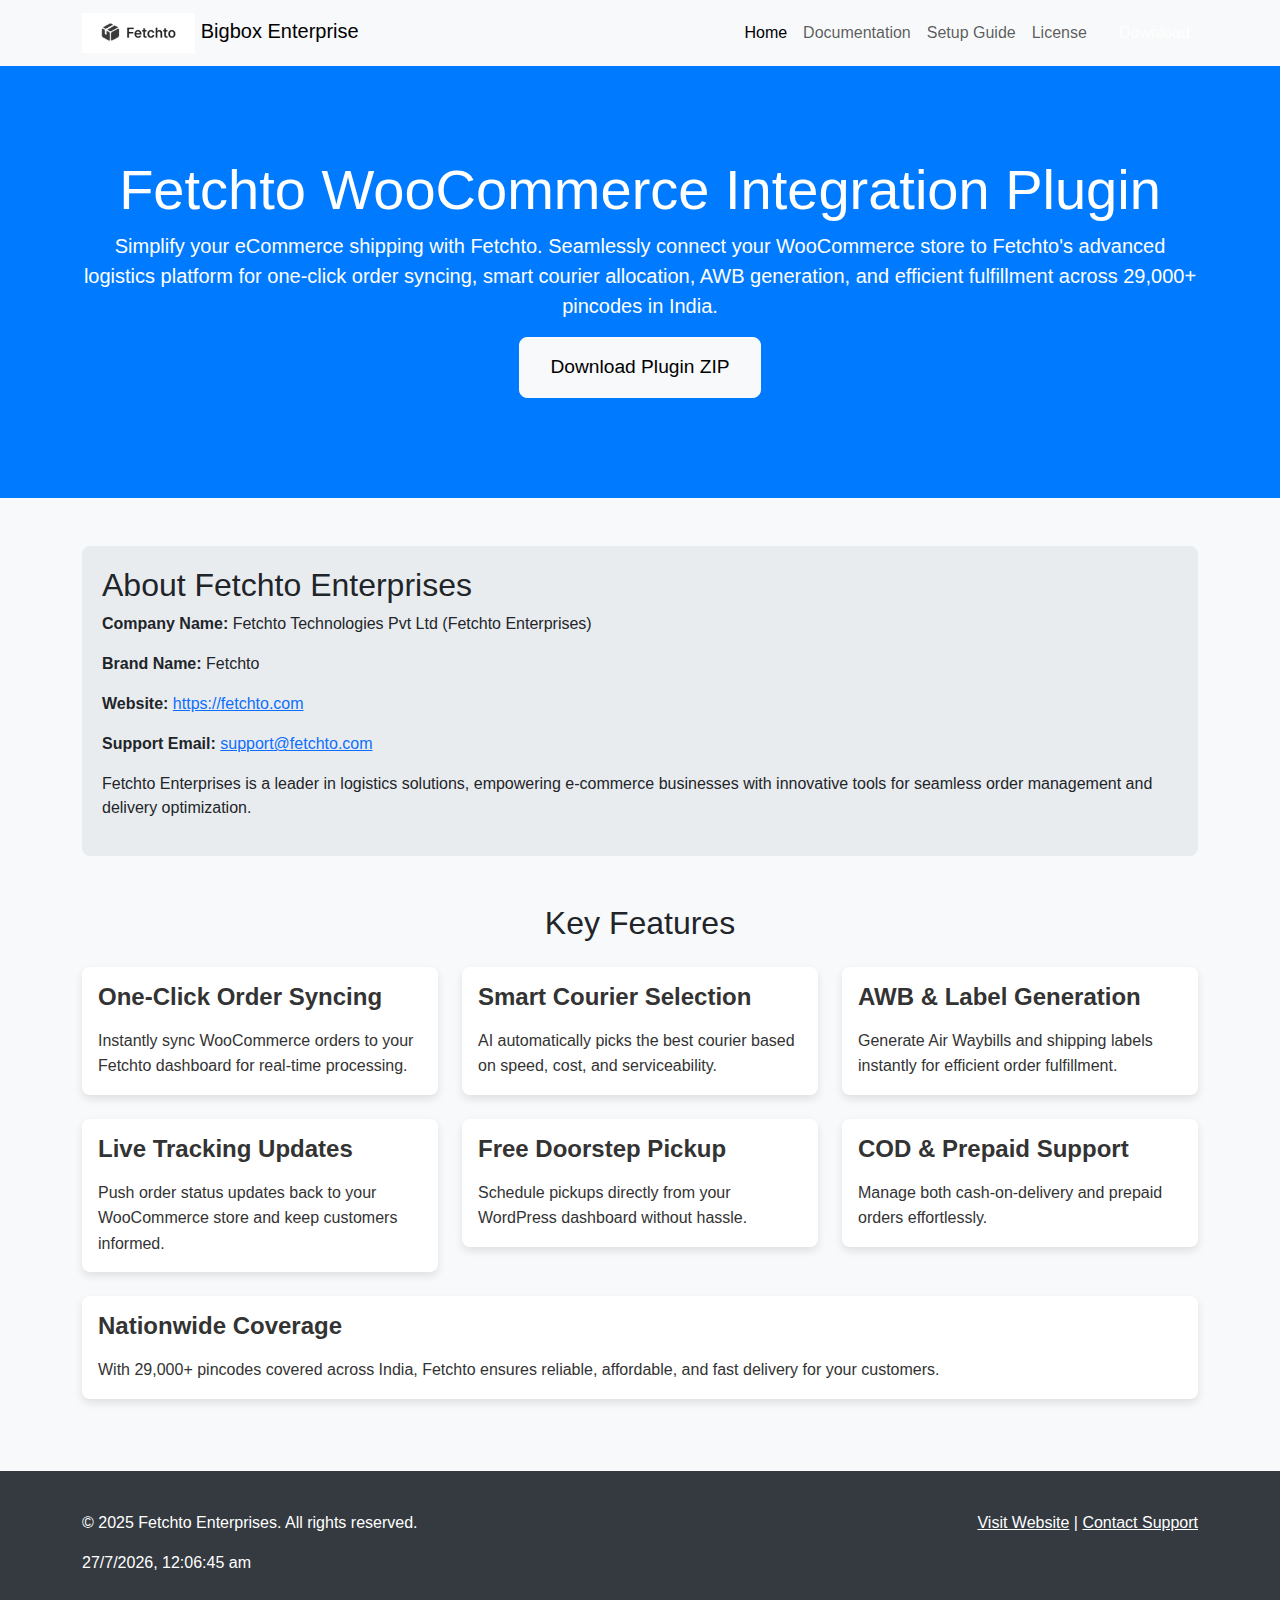
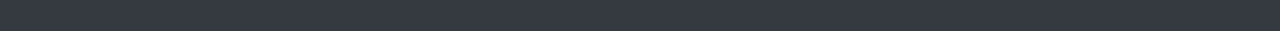
<file: index.html>
<!DOCTYPE html>
<html lang="en">
<head>
    <meta charset="UTF-8">
    <meta name="viewport" content="width=device-width, initial-scale=1.0">
    <title>Fetchto WooCommerce Integration | Fetchto Enterprises</title>
    <link href="https://cdn.jsdelivr.net/npm/bootstrap@5.3.3/dist/css/bootstrap.min.css" rel="stylesheet" integrity="sha384-QWTKZyjpPEjISv5WaRU9OFeRpok6YctnYmDr5pNlyT2bRjXh0JMhjY6hW+ALEwIH" crossorigin="anonymous">
    <link rel="stylesheet" href="css/custom.css">
    <link rel="icon" type="image/x-icon" href="images/logo.png">
</head>
<body>
    <!-- Header -->
    <nav class="navbar navbar-expand-lg navbar-light bg-light fixed-top">
        <div class="container">
            <a class="navbar-brand" href="index.html">
                <img src="images/logo.png" alt="Fetchto Logo" height="40">
                Bigbox Enterprise
            </a>
            <button class="navbar-toggler" type="button" data-bs-toggle="collapse" 
                    data-bs-target="#navbarNav" aria-controls="navbarNav" 
                    aria-expanded="false" aria-label="Toggle navigation">
                <span class="navbar-toggler-icon"></span>
            </button>
            <div class="collapse navbar-collapse" id="navbarNav">
                <ul class="navbar-nav ms-auto">
                    <li class="nav-item">
                        <a class="nav-link active" href="index.html">Home</a>
                    </li>
                    <li class="nav-item">
                        <a class="nav-link" href="docs.html">Documentation</a>
                    </li>
                    <li class="nav-item">
                        <a class="nav-link" href="setup-guide.html">Setup Guide</a>
                    </li>
                    <li class="nav-item">
                        <a class="nav-link" href="license.html">License</a>
                    </li>
                    <li class="nav-item">
                        <a class="nav-link btn btn-primary text-white ms-3" href="download.html">Download</a>
                    </li>
                </ul>
            </div>
        </div>
    </nav>

    <!-- Hero Section -->
    <section class="hero-section">
        <div class="container">
            <h1 class="display-4">Fetchto WooCommerce Integration Plugin</h1>
            <p class="lead">Simplify your eCommerce shipping with Fetchto. Seamlessly connect your WooCommerce store to Fetchto's advanced logistics platform for one-click order syncing, smart courier allocation, AWB generation, and efficient fulfillment across 29,000+ pincodes in India.</p>
            <a href="download.html" class="btn btn-light btn-lg download-btn">Download Plugin ZIP</a>
        </div>
    </section>

    <!-- Company Information -->
    <section class="container my-5">
        <div class="company-box">
            <h2>About Fetchto Enterprises</h2>
            <p><strong>Company Name:</strong> Fetchto Technologies Pvt Ltd (Fetchto Enterprises)</p>
            <p><strong>Brand Name:</strong> Fetchto</p>
            <p><strong>Website:</strong> <a href="https://fetchto.com">https://fetchto.com</a></p>
            <p><strong>Support Email:</strong> <a href="mailto:support@fetchto.com">support@fetchto.com</a></p>
            <p>Fetchto Enterprises is a leader in logistics solutions, empowering e-commerce businesses with innovative tools for seamless order management and delivery optimization.</p>
        </div>
    </section>

    <!-- Features Section -->
    <section class="container my-5">
        <h2 class="text-center mb-4">Key Features</h2>
        <div class="row">
            <div class="col-md-4 mb-4">
                <div class="card feature-card">
                    <div class="card-body">
                        <h5 class="card-title">One-Click Order Syncing</h5>
                        <p class="card-text">Instantly sync WooCommerce orders to your Fetchto dashboard for real-time processing.</p>
                    </div>
                </div>
            </div>
            <div class="col-md-4 mb-4">
                <div class="card feature-card">
                    <div class="card-body">
                        <h5 class="card-title">Smart Courier Selection</h5>
                        <p class="card-text">AI automatically picks the best courier based on speed, cost, and serviceability.</p>
                    </div>
                </div>
            </div>
            <div class="col-md-4 mb-4">
                <div class="card feature-card">
                    <div class="card-body">
                        <h5 class="card-title">AWB & Label Generation</h5>
                        <p class="card-text">Generate Air Waybills and shipping labels instantly for efficient order fulfillment.</p>
                    </div>
                </div>
            </div>
            <div class="col-md-4 mb-4">
                <div class="card feature-card">
                    <div class="card-body">
                        <h5 class="card-title">Live Tracking Updates</h5>
                        <p class="card-text">Push order status updates back to your WooCommerce store and keep customers informed.</p>
                    </div>
                </div>
            </div>
            <div class="col-md-4 mb-4">
                <div class="card feature-card">
                    <div class="card-body">
                        <h5 class="card-title">Free Doorstep Pickup</h5>
                        <p class="card-text">Schedule pickups directly from your WordPress dashboard without hassle.</p>
                    </div>
                </div>
            </div>
            <div class="col-md-4 mb-4">
                <div class="card feature-card">
                    <div class="card-body">
                        <h5 class="card-title">COD & Prepaid Support</h5>
                        <p class="card-text">Manage both cash-on-delivery and prepaid orders effortlessly.</p>
                    </div>
                </div>
            </div>
            <div class="col-md-12 mb-4">
                <div class="card feature-card">
                    <div class="card-body">
                        <h5 class="card-title">Nationwide Coverage</h5>
                        <p class="card-text">With 29,000+ pincodes covered across India, Fetchto ensures reliable, affordable, and fast delivery for your customers.</p>
                    </div>
                </div>
            </div>
        </div>
    </section>

    <!-- Footer -->
    <footer class="footer">
        <div class="container">
            <div class="row">
                <div class="col-md-6">
                    <p>&copy; 2025 Fetchto Enterprises. All rights reserved.</p>
                    <p id="current-time"></p>
                </div>
                <div class="col-md-6 text-md-end">
                    <a href="https://fetchto.com" class="text-white">Visit Website</a> | 
                    <a href="mailto:support@fetchto.com" class="text-white">Contact Support</a>
                </div>
            </div>
        </div>
    </footer>

    <!-- Bootstrap JS -->
    <script src="https://cdn.jsdelivr.net/npm/bootstrap@5.3.3/dist/js/bootstrap.bundle.min.js" integrity="sha384-YvpcrYf0tY3lHB60NNkmXc5s9fDVZLESaAA55NDzOxhy9GkcIdslK1eN7N6jIeHz" crossorigin="anonymous"></script>
    <script src="js/custom.js"></script>
</body>
</html>
</file>
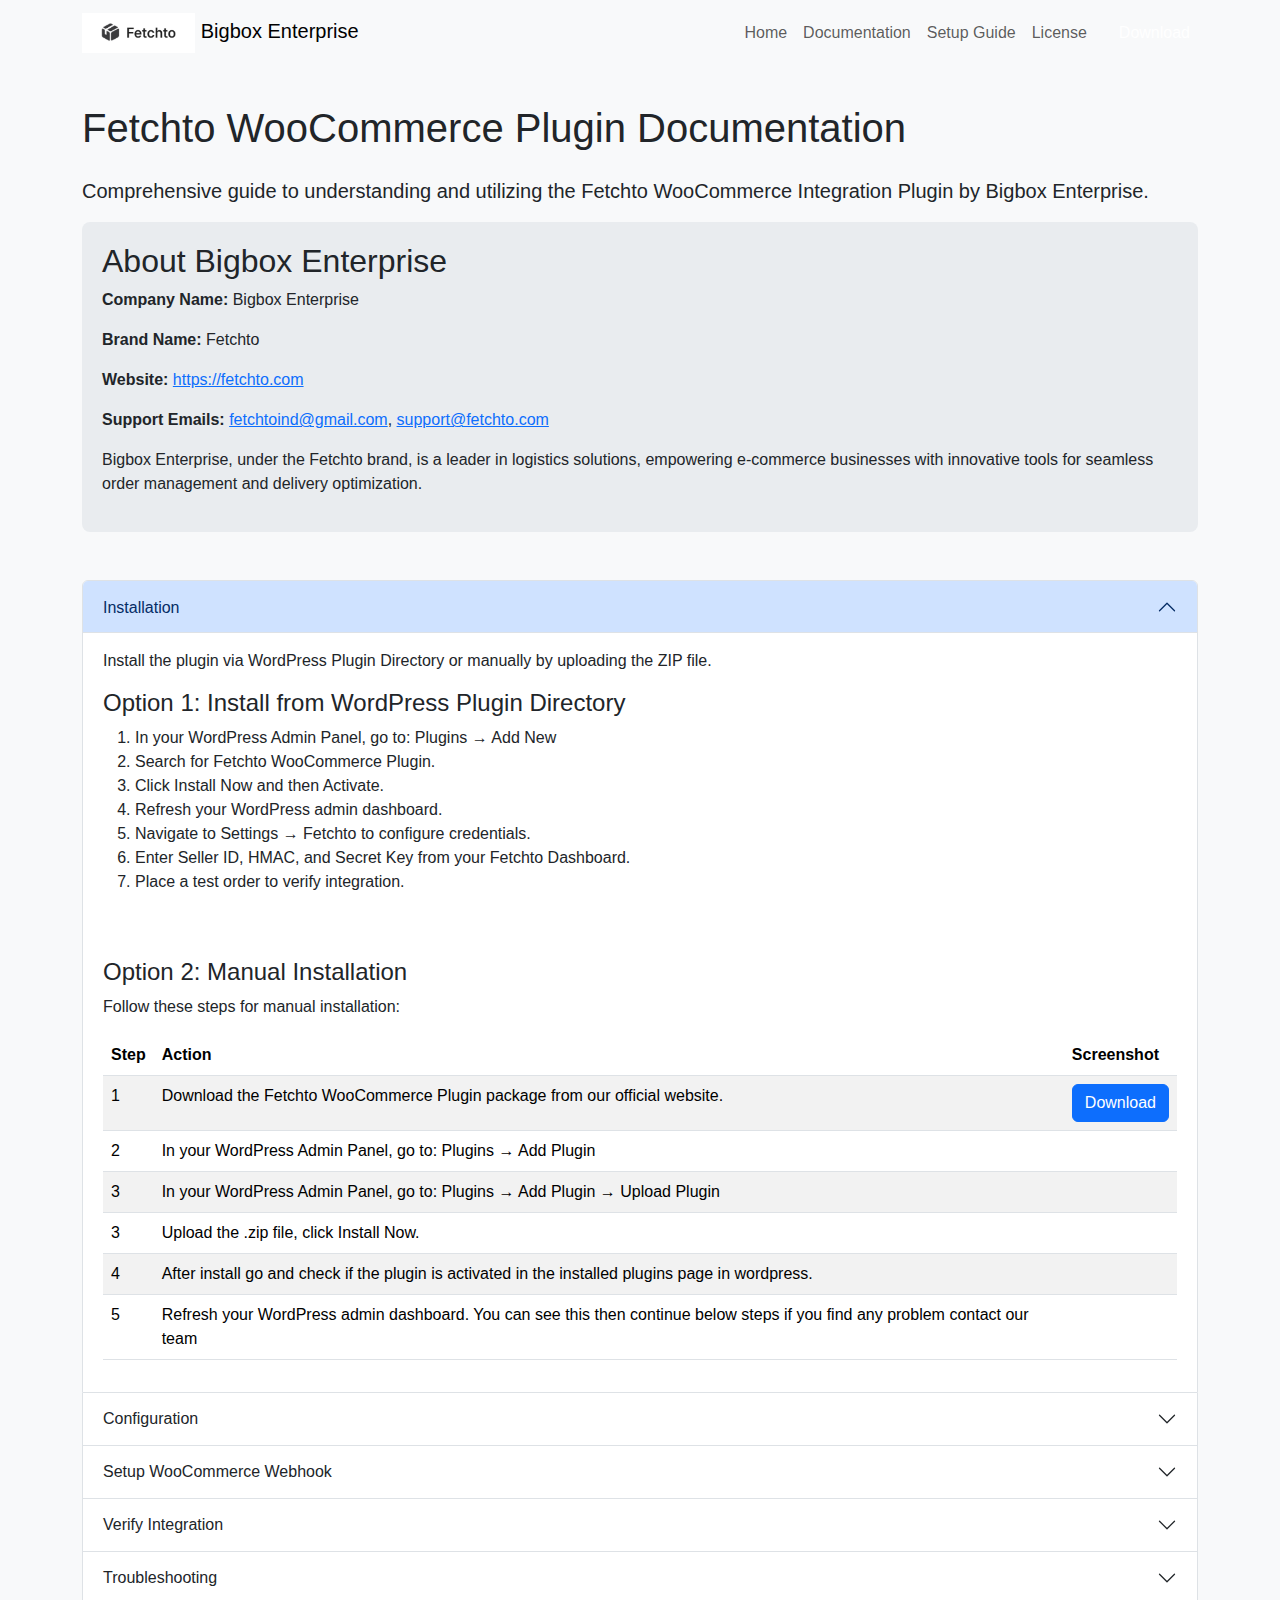
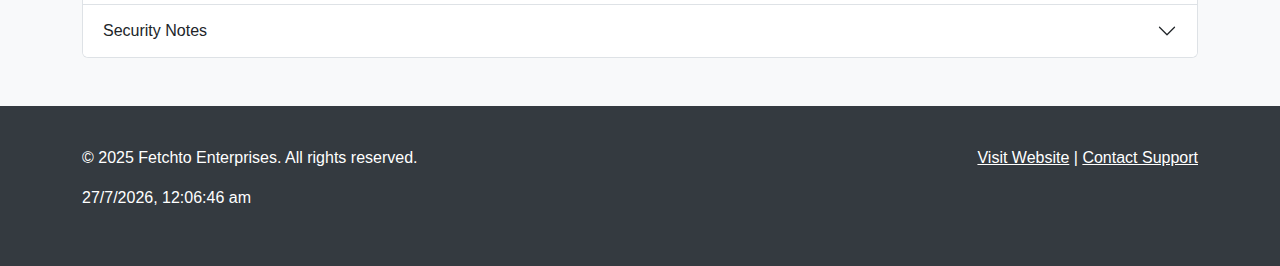
<file: docs.html>
<!DOCTYPE html>
<html lang="en">
<head>
    <meta charset="UTF-8">
    <meta name="viewport" content="width=device-width, initial-scale=1.0">
    <title>Documentation | Fetchto WooCommerce Plugin</title>
    <link href="https://cdn.jsdelivr.net/npm/bootstrap@5.3.3/dist/css/bootstrap.min.css" rel="stylesheet" integrity="sha384-QWTKZyjpPEjISv5WaRU9OFeRpok6YctnYmDr5pNlyT2bRjXh0JMhjY6hW+ALEwIH" crossorigin="anonymous">
    <link rel="stylesheet" href="css/custom.css">
    <link rel="icon" type="image/x-icon" href="images/logo.png">
</head>
<body>
    <!-- Header -->
  
    <nav class="navbar navbar-expand-lg navbar-light bg-light fixed-top">
    <div class="container">
        <a class="navbar-brand" href="index.html">
            <img src="images/logo.png" alt="Fetchto Logo" height="40">
            Bigbox Enterprise
        </a>
        <button class="navbar-toggler" type="button" data-bs-toggle="collapse" data-bs-target="#navbarNav" aria-controls="navbarNav" aria-expanded="false" aria-label="Toggle navigation">
            <span class="navbar-toggler-icon"></span>
        </button>
        <div class="collapse navbar-collapse" id="navbarNav">
            <ul class="navbar-nav ms-auto">
                <li class="nav-item">
                    <a class="nav-link" href="index.html">Home</a>
                </li>
                <li class="nav-item">
                    <a class="nav-link" href="docs.html">Documentation</a>
                </li>
                <li class="nav-item">
                    <a class="nav-link" href="setup-guide.html">Setup Guide</a>
                </li>
                <li class="nav-item">
                    <a class="nav-link" href="license.html">License</a>
                </li>
                <li class="nav-item">
                    <a class="nav-link btn btn-primary text-white ms-3" href="download.html">Download</a>
                </li>
            </ul>
        </div>
    </div>
</nav>

    <!-- Main Content -->
    <section class="container my-5">
        <h1 class="mb-4">Fetchto WooCommerce Plugin Documentation</h1>
        <p class="lead">Comprehensive guide to understanding and utilizing the Fetchto WooCommerce Integration Plugin by Bigbox Enterprise.</p>

        <!-- Company Information -->
        <div class="company-box mb-5">
            <h2>About Bigbox Enterprise</h2>
            <p><strong>Company Name:</strong> Bigbox Enterprise</p>
            <p><strong>Brand Name:</strong> Fetchto</p>
            <p><strong>Website:</strong> <a href="https://fetchto.com">https://fetchto.com</a></p>
            <p><strong>Support Emails:</strong> <a href="mailto:fetchtoind@gmail.com">fetchtoind@gmail.com</a>, <a href="mailto:support@fetchto.com">support@fetchto.com</a></p>
            <p>Bigbox Enterprise, under the Fetchto brand, is a leader in logistics solutions, empowering e-commerce businesses with innovative tools for seamless order management and delivery optimization.</p>
        </div>

        <div class="accordion" id="docsAccordion">
            <div class="accordion-item">
                <h2 class="accordion-header" id="headingOne">
                    <button class="accordion-button" type="button" data-bs-toggle="collapse" data-bs-target="#collapseOne" aria-expanded="true" aria-controls="collapseOne">
                        Installation
                    </button>
                </h2>
                <div id="collapseOne" class="accordion-collapse collapse show" aria-labelledby="headingOne" data-bs-parent="#docsAccordion">
                    <div class="accordion-body">
                        <p>Install the plugin via WordPress Plugin Directory or manually by uploading the ZIP file.</p>

                        <h4>Option 1: Install from WordPress Plugin Directory</h4>
                        <ol>
                            <li>In your WordPress Admin Panel, go to: Plugins → Add New</li>
                            <li>Search for Fetchto WooCommerce Plugin.</li>
                            <li>Click Install Now and then Activate.</li>
                              
                            <li>Refresh your WordPress admin dashboard.</li>
                            
                            <li>Navigate to Settings → Fetchto to configure credentials.</li>
                           
                            <li>Enter Seller ID, HMAC, and Secret Key from your Fetchto Dashboard.</li>
                         
                            <li>Place a test order to verify integration.</li>
                        </ol>

                        <br>
                        <br>


                        <h4>Option 2: Manual Installation</h4>
                        <p>Follow these steps for manual installation:</p>
                        <table class="table table-striped">
                            <thead>
                                <tr>
                                    <th>Step</th>
                                    <th>Action</th>
                                    <th>Screenshot</th>
                                </tr>
                            </thead>
                            <tbody>
                                <tr>
                                    <td>1</td>
                                    <td>Download the Fetchto WooCommerce Plugin package from our official website.</td>
                                    <td><a href="/download.html" class="btn btn-primary">Download</a></td>
                                </tr>
                                <tr>
                                    <td>2</td>
                                    <td>In your WordPress Admin Panel, go to: Plugins → Add Plugin</td>
                                    <td></td>
                                </tr>
                                <tr>
                                    <td>3</td>
                                    <td>In your WordPress Admin Panel, go to: Plugins → Add Plugin → Upload Plugin</td>
                                    <td></td>
                                </tr>
                                <tr>
                                    <td>3</td>
                                    <td>Upload the .zip file, click Install Now.</td>
                                    <td></td>
                                </tr>
                                <tr>
                                    <td>4</td>
                                    <td>After install go and check if the plugin is activated in the installed plugins page in wordpress.</td>
                                    <td></td>
                                </tr>
                                <tr>
                                    <td>5</td>
                                    <td>Refresh your WordPress admin dashboard. You can see this then continue below steps if you find any problem contact our team</td>
                                    <td></td>
                                </tr>
                            </tbody>
                        </table>
                    </div>
                </div>
            </div>
            <div class="accordion-item">
                <h2 class="accordion-header" id="headingTwo">
                    <button class="accordion-button collapsed" type="button" data-bs-toggle="collapse" data-bs-target="#collapseTwo" aria-expanded="false" aria-controls="collapseTwo">
                        Configuration
                    </button>
                </h2>
                <div id="collapseTwo" class="accordion-collapse collapse" aria-labelledby="headingTwo" data-bs-parent="#docsAccordion">
                    <div class="accordion-body">
                        <p>Configure Seller ID, HMAC, and Secret Key in the plugin settings under WordPress Admin.</p>
                        <ol>
                            <li>In your WordPress Admin Panel, go to: Settings → Fetchto</li>
                            
                            <li>Enter the following credentials (from Fetchto Dashboard):
                                <ul>
                                    <li>Seller ID</li>
                                    <li>HMAC</li>
                                    <li>Secret Key</li>
                                </ul>
                            </li>
                            <li>Click Save.</li>
                            <li>Refresh the page to ensure credentials are saved successfully.</li>
                        </ol>
                      
                    </div>
                </div>
            </div>
            <div class="accordion-item">
                <h2 class="accordion-header" id="headingThree">
                    <button class="accordion-button collapsed" type="button" data-bs-toggle="collapse" data-bs-target="#collapseThree" aria-expanded="false" aria-controls="collapseThree">
                        Setup WooCommerce Webhook
                    </button>
                </h2>
                <div id="collapseThree" class="accordion-collapse collapse" aria-labelledby="headingThree" data-bs-parent="#docsAccordion">
                    <div class="accordion-body">
                        <ol>
                            <li>Go to: WooCommerce → Settings → Advanced → Webhooks</li>

                            <li>Click Add Webhook and configure:
                                <table class="table table-striped">
                                    <thead>
                                        <tr>
                                            <th>Field</th>
                                            <th>Value</th>
                                        </tr>
                                    </thead>
                                    <tbody>
                                        <tr><td>Name</td><td>Fetchto</td></tr>
                                        <tr><td>Status</td><td>Active</td></tr>
                                        <tr><td>Topic</td><td>Order Update</td></tr>
                                        <tr><td>Delivery URL</td><td>http://localhost/wordpress/wp-json/fetchto/v1/update-awb (replace with live site URL)</td></tr>
                                        <tr><td>Secret</td><td>(Leave Empty)</td></tr>
                                        <tr><td>API Version</td><td>WP REST API v3</td></tr>
                                    </tbody>
                                </table>
                            </li>
                            <li>Click Save Webhook.</li>
                        </ol>
                        
                    </div>
                </div>
            </div>
            <div class="accordion-item">
                <h2 class="accordion-header" id="headingFour">
                    <button class="accordion-button collapsed" type="button" data-bs-toggle="collapse" data-bs-target="#collapseFour" aria-expanded="false" aria-controls="collapseFour">
                        Verify Integration
                    </button>
                </h2>
                <div id="collapseFour" class="accordion-collapse collapse" aria-labelledby="headingFour" data-bs-parent="#docsAccordion">
                    <div class="accordion-body">
                        <ul>
                            <li>Refresh WooCommerce.</li>
                            <li>Place a test order.</li>
                            <li>The order should now sync automatically into your Fetchto Seller Panel for fulfillment.</li>
                        </ul>
                    </div>
                </div>
            </div>
            <div class="accordion-item">
                <h2 class="accordion-header" id="headingFive">
                    <button class="accordion-button collapsed" type="button" data-bs-toggle="collapse" data-bs-target="#collapseFive" aria-expanded="false" aria-controls="collapseFive">
                        Troubleshooting
                    </button>
                </h2>
                <div id="collapseFive" class="accordion-collapse collapse" aria-labelledby="headingFive" data-bs-parent="#docsAccordion">
                    <div class="accordion-body">
                        <ul>
                            <li>Orders not syncing? → Ensure Webhook is Active and Delivery URL is correct.</li>
                            <li>Invalid Credentials? → Double-check Seller ID, HMAC, and Secret Key.</li>
                            <li>No data in Fetchto? → Refresh Fetchto Dashboard after placing a WooCommerce order.</li>
                        </ul>
                    </div>
                </div>
            </div>
            <div class="accordion-item">
                <h2 class="accordion-header" id="headingSix">
                    <button class="accordion-button collapsed" type="button" data-bs-toggle="collapse" data-bs-target="#collapseSix" aria-expanded="false" aria-controls="collapseSix">
                        Security Notes
                    </button>
                </h2>
                <div id="collapseSix" class="accordion-collapse collapse" aria-labelledby="headingSix" data-bs-parent="#docsAccordion">
                    <div class="accordion-body">
                        <ul>
                            <li>Your Seller ID, HMAC, and Secret Key must remain confidential.</li>
                            <li>Do NOT share credentials outside of the Fetchto WooCommerce Plugin.</li>
                            <li>Do NOT add credentials to third-party applications or unauthorized platforms.</li>
                        </ul>
                    </div>
                </div>
            </div>
        </div>


      
    </section>

    <!-- Footer -->
    <footer class="footer">
        <div class="container">
            <div class="row">
                <div class="col-md-6">
                    <p>&copy; 2025 Fetchto Enterprises. All rights reserved.</p>
                    <p id="current-time"></p>
                </div>
                <div class="col-md-6 text-md-end">
                    <a href="https://fetchto.com" class="text-white">Visit Website</a> | 
                    <a href="mailto:support@fetchto.com" class="text-white">Contact Support</a>
                </div>
            </div>
        </div>
    </footer>

<!-- Bootstrap JS -->
    <script src="https://cdn.jsdelivr.net/npm/bootstrap@5.3.3/dist/js/bootstrap.bundle.min.js" integrity="sha384-YvpcrYf0tY3lHB60NNkmXc5s9fDVZLESaAA55NDzOxhy9GkcIdslK1eN7N6jIeHz" crossorigin="anonymous"></script>

    <script src="js/custom.js"></script>
</body>
</html>
</file>
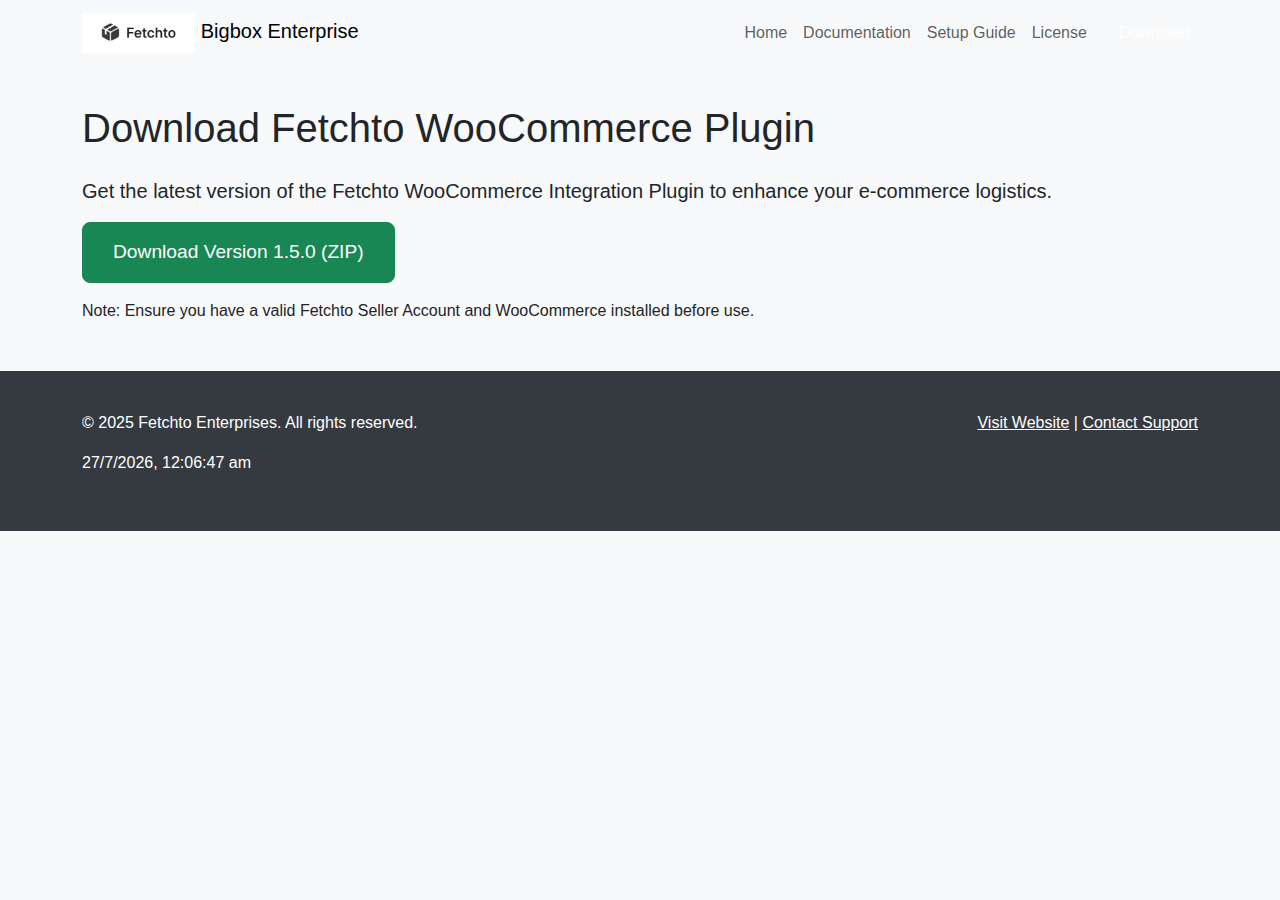
<file: download.html>
<!DOCTYPE html>
<html lang="en">
<head>
    <meta charset="UTF-8">
    <meta name="viewport" content="width=device-width, initial-scale=1.0">
    <title>Download | Fetchto WooCommerce Plugin</title>
    <link href="https://cdn.jsdelivr.net/npm/bootstrap@5.3.3/dist/css/bootstrap.min.css" rel="stylesheet" integrity="sha384-QWTKZyjpPEjISv5WaRU9OFeRpok6YctnYmDr5pNlyT2bRjXh0JMhjY6hW+ALEwIH" crossorigin="anonymous">
    <link rel="stylesheet" href="css/custom.css">
    <link rel="icon" type="image/x-icon" href="images/logo.png">
</head>
<body>
    <!-- Header -->
    <!-- Header -->
<nav class="navbar navbar-expand-lg navbar-light bg-light fixed-top">
    <div class="container">
        <a class="navbar-brand" href="index.html">
            <img src="images/logo.png" alt="Fetchto Logo" height="40">
            Bigbox Enterprise
        </a>
        <button class="navbar-toggler" type="button" data-bs-toggle="collapse" data-bs-target="#navbarNav" aria-controls="navbarNav" aria-expanded="false" aria-label="Toggle navigation">
            <span class="navbar-toggler-icon"></span>
        </button>
        <div class="collapse navbar-collapse" id="navbarNav">
            <ul class="navbar-nav ms-auto">
                <li class="nav-item">
                    <a class="nav-link" href="index.html">Home</a>
                </li>
                <li class="nav-item">
                    <a class="nav-link" href="docs.html">Documentation</a>
                </li>
                <li class="nav-item">
                    <a class="nav-link" href="setup-guide.html">Setup Guide</a>
                </li>
                <li class="nav-item">
                    <a class="nav-link" href="license.html">License</a>
                </li>
                <li class="nav-item">
                    <a class="nav-link btn btn-primary text-white ms-3" href="download.html">Download</a>
                </li>
            </ul>
        </div>
    </div>
</nav>

    <!-- Main Content -->
    <section class="container my-5">
        <h1 class="mb-4">Download Fetchto WooCommerce Plugin</h1>
        <p class="lead">Get the latest version of the Fetchto WooCommerce Integration Plugin to enhance your e-commerce logistics.</p>
        <a href="downloads/fetchto-plugin.zip" class="btn btn-success btn-lg download-btn" download>Download Version 1.5.0 (ZIP)</a>
        <p class="mt-3">Note: Ensure you have a valid Fetchto Seller Account and WooCommerce installed before use.</p>
    </section>

    <!-- Footer -->
    <footer class="footer">
        <div class="container">
            <div class="row">
                <div class="col-md-6">
                    <p>&copy; 2025 Fetchto Enterprises. All rights reserved.</p>
                    <p id="current-time"></p>
                </div>
                <div class="col-md-6 text-md-end">
                    <a href="https://fetchto.com" class="text-white">Visit Website</a> | 
                    <a href="mailto:support@fetchto.com" class="text-white">Contact Support</a>
                </div>
            </div>
        </div>
    </footer>

    <script src="https://cdn.jsdelivr.net/npm/bootstrap@5.3.3/dist/js/bootstrap.bundle.min.js" integrity="sha384-YvpcrYf0tY3lHB60NNkmXc5s9fDVZLESaAA55NDzOxhy9GkcIdslK1eN7N6jIeHz" crossorigin="anonymous"></script>
    <script src="js/custom.js"></script>
</body>
</html>
</file>
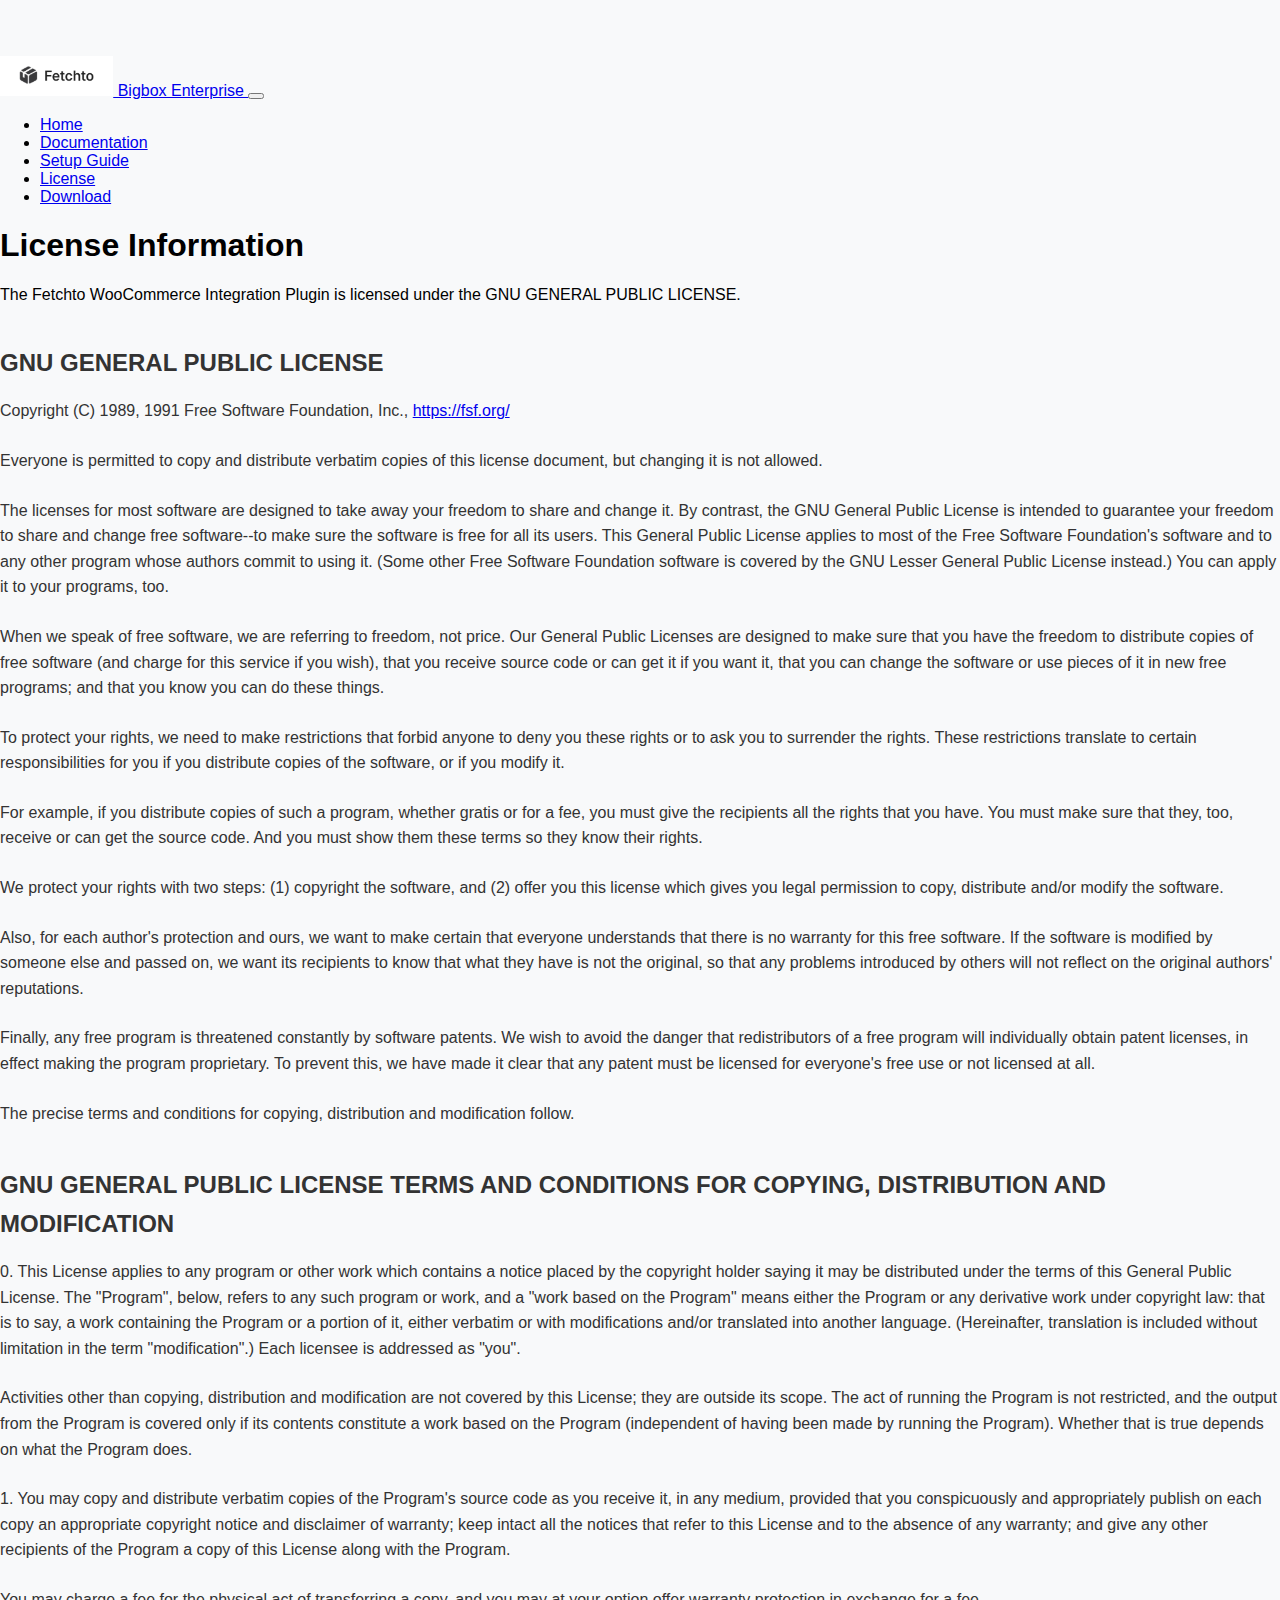
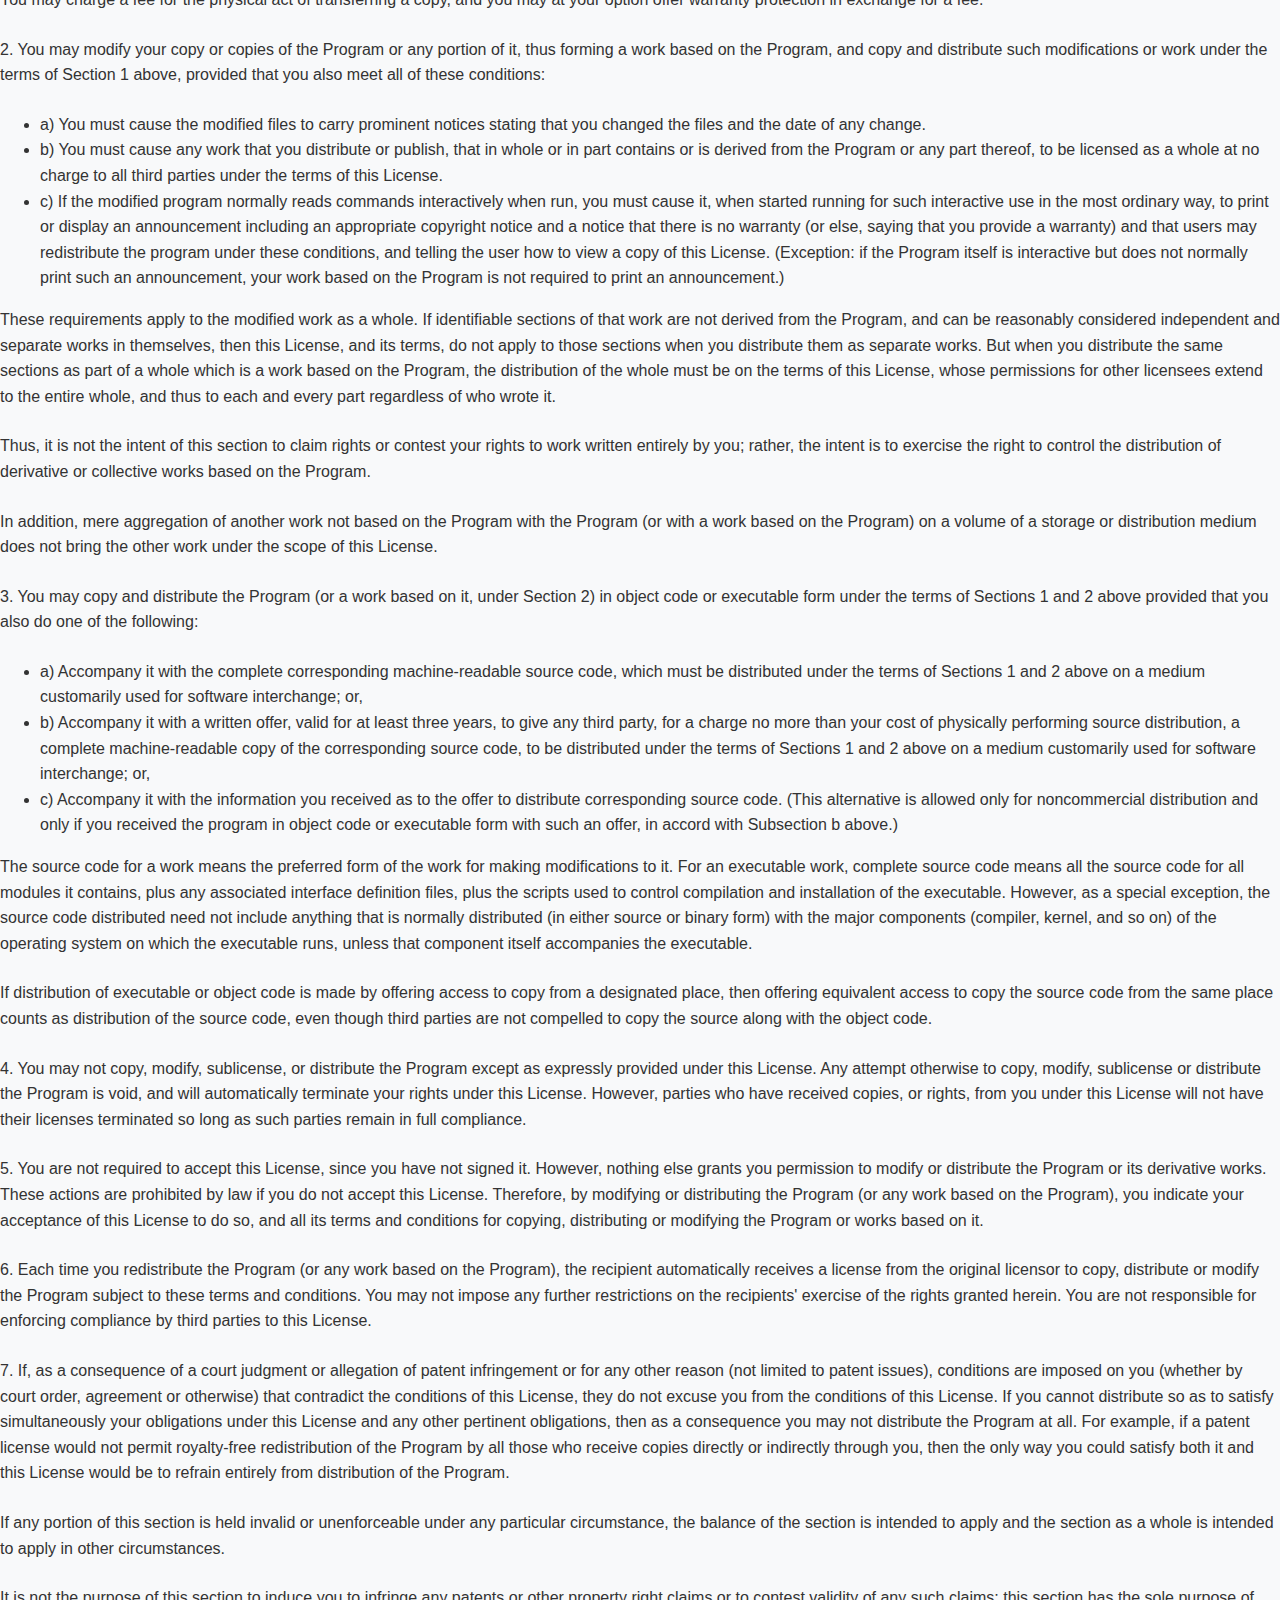
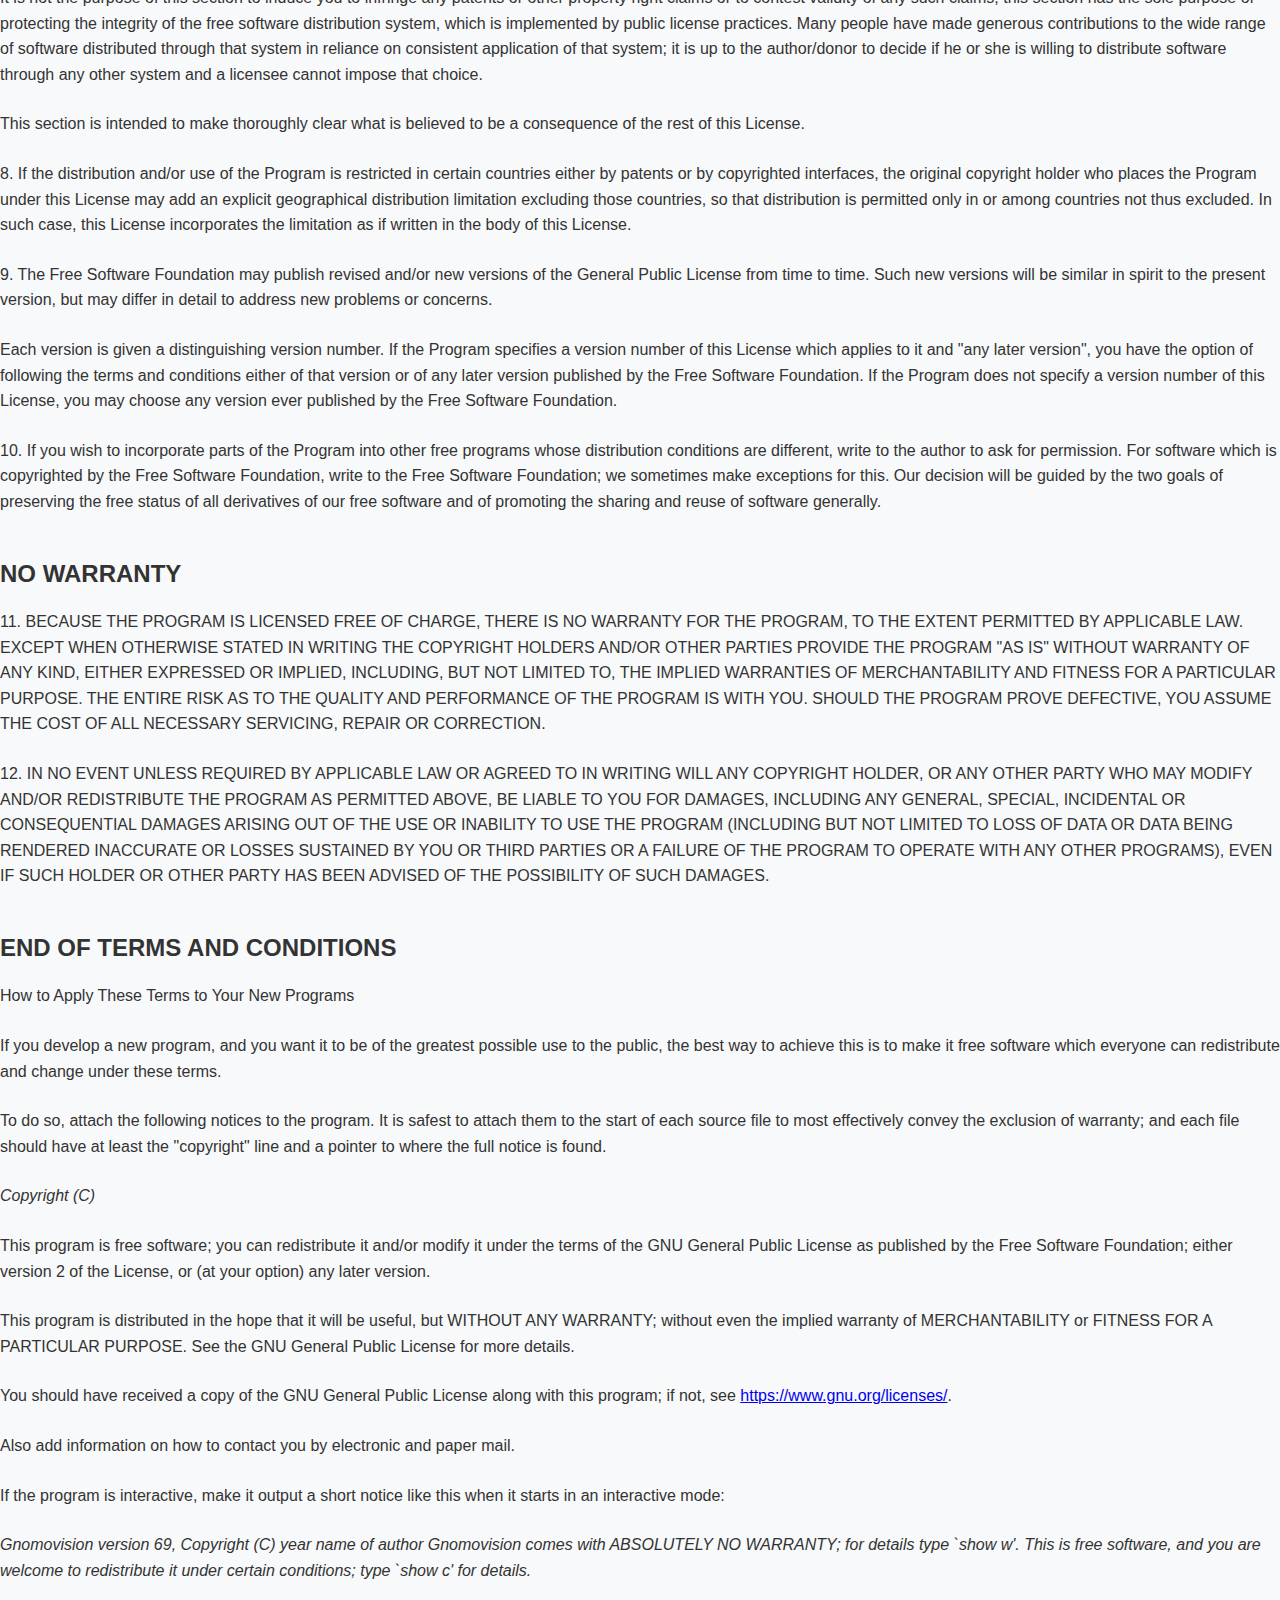
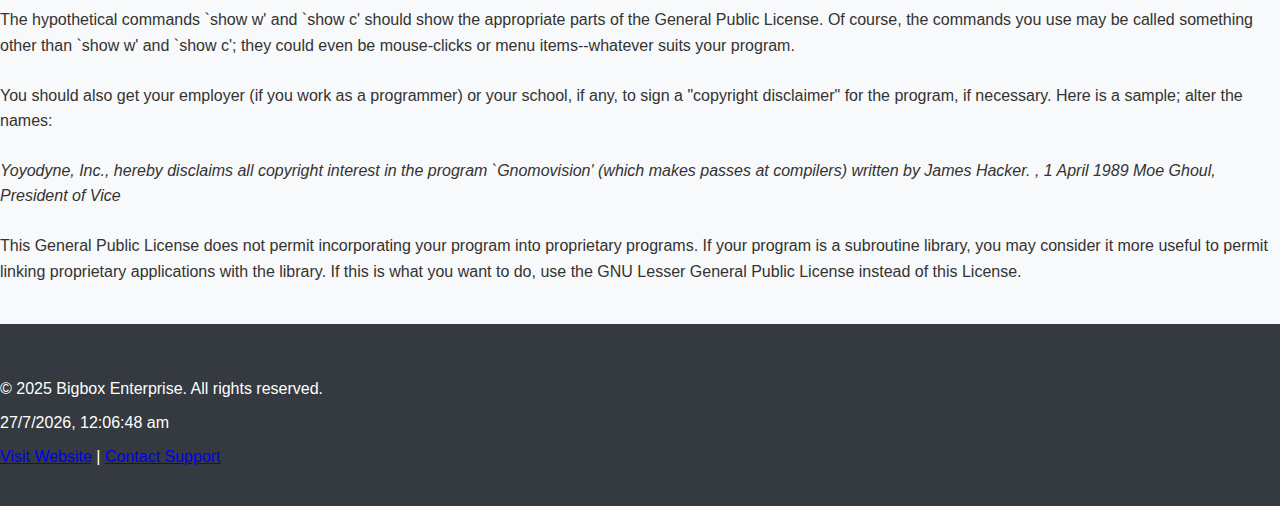
<file: license.html>
<!DOCTYPE html>
<html lang="en">
<head>
    <meta charset="UTF-8">
    <meta name="viewport" content="width=device-width, initial-scale=1.0">
    <title>License | Fetchto WooCommerce Plugin</title>
    <link href="https://cdn.jsdelivr.net/npm/bootstrap@5.3.7/dist/css/bootstrap.min.css" rel="stylesheet" integrity="sha384-LN+7fdVzj6u52u30Kp6M/trliBMCMKTyK833zpbD+pXdCLuTusPj697FH4R/5mcr" crossorigin="anonymous">
    <link rel="stylesheet" href="css/custom.css">
    <link rel="icon" type="image/x-icon" href="images/logo.png">
</head>
<body>
    <!-- Header -->
   <!-- Header -->
<nav class="navbar navbar-expand-lg navbar-light bg-light fixed-top">
    <div class="container">
        <a class="navbar-brand" href="index.html">
            <img src="images/logo.png" alt="Fetchto Logo" height="40">
            Bigbox Enterprise
        </a>
        <button class="navbar-toggler" type="button" data-bs-toggle="collapse" data-bs-target="#navbarNav" aria-controls="navbarNav" aria-expanded="false" aria-label="Toggle navigation">
            <span class="navbar-toggler-icon"></span>
        </button>
        <div class="collapse navbar-collapse" id="navbarNav">
            <ul class="navbar-nav ms-auto">
                <li class="nav-item">
                    <a class="nav-link" href="index.html">Home</a>
                </li>
                <li class="nav-item">
                    <a class="nav-link" href="docs.html">Documentation</a>
                </li>
                <li class="nav-item">
                    <a class="nav-link" href="setup-guide.html">Setup Guide</a>
                </li>
                <li class="nav-item">
                    <a class="nav-link" href="license.html">License</a>
                </li>
                <li class="nav-item">
                    <a class="nav-link btn btn-primary text-white ms-3" href="download.html">Download</a>
                </li>
            </ul>
        </div>
    </div>
</nav>

    <!-- Main Content -->
    <section class="container my-5">
        <h1 class="mb-4">License Information</h1>
        <p class="lead">The Fetchto WooCommerce Integration Plugin is licensed under the GNU GENERAL PUBLIC LICENSE.</p>
        <div class="card">
            <div class="card-body">
                <h5 class="card-title">GNU GENERAL PUBLIC LICENSE</h5>
                <p class="card-text">Copyright (C) 1989, 1991 Free Software Foundation, Inc., <a href="https://fsf.org/">https://fsf.org/</a></p>
                <p class="card-text">Everyone is permitted to copy and distribute verbatim copies of this license document, but changing it is not allowed.</p>
                <p class="card-text">The licenses for most software are designed to take away your freedom to share and change it. By contrast, the GNU General Public License is intended to guarantee your freedom to share and change free software--to make sure the software is free for all its users. This General Public License applies to most of the Free Software Foundation's software and to any other program whose authors commit to using it. (Some other Free Software Foundation software is covered by the GNU Lesser General Public License instead.) You can apply it to your programs, too.</p>
                <p class="card-text">When we speak of free software, we are referring to freedom, not price. Our General Public Licenses are designed to make sure that you have the freedom to distribute copies of free software (and charge for this service if you wish), that you receive source code or can get it if you want it, that you can change the software or use pieces of it in new free programs; and that you know you can do these things.</p>
                <p class="card-text">To protect your rights, we need to make restrictions that forbid anyone to deny you these rights or to ask you to surrender the rights. These restrictions translate to certain responsibilities for you if you distribute copies of the software, or if you modify it.</p>
                <p class="card-text">For example, if you distribute copies of such a program, whether gratis or for a fee, you must give the recipients all the rights that you have. You must make sure that they, too, receive or can get the source code. And you must show them these terms so they know their rights.</p>
                <p class="card-text">We protect your rights with two steps: (1) copyright the software, and (2) offer you this license which gives you legal permission to copy, distribute and/or modify the software.</p>
                <p class="card-text">Also, for each author's protection and ours, we want to make certain that everyone understands that there is no warranty for this free software. If the software is modified by someone else and passed on, we want its recipients to know that what they have is not the original, so that any problems introduced by others will not reflect on the original authors' reputations.</p>
                <p class="card-text">Finally, any free program is threatened constantly by software patents. We wish to avoid the danger that redistributors of a free program will individually obtain patent licenses, in effect making the program proprietary. To prevent this, we have made it clear that any patent must be licensed for everyone's free use or not licensed at all.</p>
                <p class="card-text">The precise terms and conditions for copying, distribution and modification follow.</p>
                <h5 class="card-title">GNU GENERAL PUBLIC LICENSE TERMS AND CONDITIONS FOR COPYING, DISTRIBUTION AND MODIFICATION</h5>
                <p class="card-text">0. This License applies to any program or other work which contains a notice placed by the copyright holder saying it may be distributed under the terms of this General Public License. The "Program", below, refers to any such program or work, and a "work based on the Program" means either the Program or any derivative work under copyright law: that is to say, a work containing the Program or a portion of it, either verbatim or with modifications and/or translated into another language. (Hereinafter, translation is included without limitation in the term "modification".) Each licensee is addressed as "you".</p>
                <p class="card-text">Activities other than copying, distribution and modification are not covered by this License; they are outside its scope. The act of running the Program is not restricted, and the output from the Program is covered only if its contents constitute a work based on the Program (independent of having been made by running the Program). Whether that is true depends on what the Program does.</p>
                <p class="card-text">1. You may copy and distribute verbatim copies of the Program's source code as you receive it, in any medium, provided that you conspicuously and appropriately publish on each copy an appropriate copyright notice and disclaimer of warranty; keep intact all the notices that refer to this License and to the absence of any warranty; and give any other recipients of the Program a copy of this License along with the Program.</p>
                <p class="card-text">You may charge a fee for the physical act of transferring a copy, and you may at your option offer warranty protection in exchange for a fee.</p>
                <p class="card-text">2. You may modify your copy or copies of the Program or any portion of it, thus forming a work based on the Program, and copy and distribute such modifications or work under the terms of Section 1 above, provided that you also meet all of these conditions:</p>
                <ul>
                    <li>a) You must cause the modified files to carry prominent notices stating that you changed the files and the date of any change.</li>
                    <li>b) You must cause any work that you distribute or publish, that in whole or in part contains or is derived from the Program or any part thereof, to be licensed as a whole at no charge to all third parties under the terms of this License.</li>
                    <li>c) If the modified program normally reads commands interactively when run, you must cause it, when started running for such interactive use in the most ordinary way, to print or display an announcement including an appropriate copyright notice and a notice that there is no warranty (or else, saying that you provide a warranty) and that users may redistribute the program under these conditions, and telling the user how to view a copy of this License. (Exception: if the Program itself is interactive but does not normally print such an announcement, your work based on the Program is not required to print an announcement.)</li>
                </ul>
                <p class="card-text">These requirements apply to the modified work as a whole. If identifiable sections of that work are not derived from the Program, and can be reasonably considered independent and separate works in themselves, then this License, and its terms, do not apply to those sections when you distribute them as separate works. But when you distribute the same sections as part of a whole which is a work based on the Program, the distribution of the whole must be on the terms of this License, whose permissions for other licensees extend to the entire whole, and thus to each and every part regardless of who wrote it.</p>
                <p class="card-text">Thus, it is not the intent of this section to claim rights or contest your rights to work written entirely by you; rather, the intent is to exercise the right to control the distribution of derivative or collective works based on the Program.</p>
                <p class="card-text">In addition, mere aggregation of another work not based on the Program with the Program (or with a work based on the Program) on a volume of a storage or distribution medium does not bring the other work under the scope of this License.</p>
                <p class="card-text">3. You may copy and distribute the Program (or a work based on it, under Section 2) in object code or executable form under the terms of Sections 1 and 2 above provided that you also do one of the following:</p>
                <ul>
                    <li>a) Accompany it with the complete corresponding machine-readable source code, which must be distributed under the terms of Sections 1 and 2 above on a medium customarily used for software interchange; or,</li>
                    <li>b) Accompany it with a written offer, valid for at least three years, to give any third party, for a charge no more than your cost of physically performing source distribution, a complete machine-readable copy of the corresponding source code, to be distributed under the terms of Sections 1 and 2 above on a medium customarily used for software interchange; or,</li>
                    <li>c) Accompany it with the information you received as to the offer to distribute corresponding source code. (This alternative is allowed only for noncommercial distribution and only if you received the program in object code or executable form with such an offer, in accord with Subsection b above.)</li>
                </ul>
                <p class="card-text">The source code for a work means the preferred form of the work for making modifications to it. For an executable work, complete source code means all the source code for all modules it contains, plus any associated interface definition files, plus the scripts used to control compilation and installation of the executable. However, as a special exception, the source code distributed need not include anything that is normally distributed (in either source or binary form) with the major components (compiler, kernel, and so on) of the operating system on which the executable runs, unless that component itself accompanies the executable.</p>
                <p class="card-text">If distribution of executable or object code is made by offering access to copy from a designated place, then offering equivalent access to copy the source code from the same place counts as distribution of the source code, even though third parties are not compelled to copy the source along with the object code.</p>
                <p class="card-text">4. You may not copy, modify, sublicense, or distribute the Program except as expressly provided under this License. Any attempt otherwise to copy, modify, sublicense or distribute the Program is void, and will automatically terminate your rights under this License. However, parties who have received copies, or rights, from you under this License will not have their licenses terminated so long as such parties remain in full compliance.</p>
                <p class="card-text">5. You are not required to accept this License, since you have not signed it. However, nothing else grants you permission to modify or distribute the Program or its derivative works. These actions are prohibited by law if you do not accept this License. Therefore, by modifying or distributing the Program (or any work based on the Program), you indicate your acceptance of this License to do so, and all its terms and conditions for copying, distributing or modifying the Program or works based on it.</p>
                <p class="card-text">6. Each time you redistribute the Program (or any work based on the Program), the recipient automatically receives a license from the original licensor to copy, distribute or modify the Program subject to these terms and conditions. You may not impose any further restrictions on the recipients' exercise of the rights granted herein. You are not responsible for enforcing compliance by third parties to this License.</p>
                <p class="card-text">7. If, as a consequence of a court judgment or allegation of patent infringement or for any other reason (not limited to patent issues), conditions are imposed on you (whether by court order, agreement or otherwise) that contradict the conditions of this License, they do not excuse you from the conditions of this License. If you cannot distribute so as to satisfy simultaneously your obligations under this License and any other pertinent obligations, then as a consequence you may not distribute the Program at all. For example, if a patent license would not permit royalty-free redistribution of the Program by all those who receive copies directly or indirectly through you, then the only way you could satisfy both it and this License would be to refrain entirely from distribution of the Program.</p>
                <p class="card-text">If any portion of this section is held invalid or unenforceable under any particular circumstance, the balance of the section is intended to apply and the section as a whole is intended to apply in other circumstances.</p>
                <p class="card-text">It is not the purpose of this section to induce you to infringe any patents or other property right claims or to contest validity of any such claims; this section has the sole purpose of protecting the integrity of the free software distribution system, which is implemented by public license practices. Many people have made generous contributions to the wide range of software distributed through that system in reliance on consistent application of that system; it is up to the author/donor to decide if he or she is willing to distribute software through any other system and a licensee cannot impose that choice.</p>
                <p class="card-text">This section is intended to make thoroughly clear what is believed to be a consequence of the rest of this License.</p>
                <p class="card-text">8. If the distribution and/or use of the Program is restricted in certain countries either by patents or by copyrighted interfaces, the original copyright holder who places the Program under this License may add an explicit geographical distribution limitation excluding those countries, so that distribution is permitted only in or among countries not thus excluded. In such case, this License incorporates the limitation as if written in the body of this License.</p>
                <p class="card-text">9. The Free Software Foundation may publish revised and/or new versions of the General Public License from time to time. Such new versions will be similar in spirit to the present version, but may differ in detail to address new problems or concerns.</p>
                <p class="card-text">Each version is given a distinguishing version number. If the Program specifies a version number of this License which applies to it and "any later version", you have the option of following the terms and conditions either of that version or of any later version published by the Free Software Foundation. If the Program does not specify a version number of this License, you may choose any version ever published by the Free Software Foundation.</p>
                <p class="card-text">10. If you wish to incorporate parts of the Program into other free programs whose distribution conditions are different, write to the author to ask for permission. For software which is copyrighted by the Free Software Foundation, write to the Free Software Foundation; we sometimes make exceptions for this. Our decision will be guided by the two goals of preserving the free status of all derivatives of our free software and of promoting the sharing and reuse of software generally.</p>
                <h5 class="card-title">NO WARRANTY</h5>
                <p class="card-text">11. BECAUSE THE PROGRAM IS LICENSED FREE OF CHARGE, THERE IS NO WARRANTY FOR THE PROGRAM, TO THE EXTENT PERMITTED BY APPLICABLE LAW. EXCEPT WHEN OTHERWISE STATED IN WRITING THE COPYRIGHT HOLDERS AND/OR OTHER PARTIES PROVIDE THE PROGRAM "AS IS" WITHOUT WARRANTY OF ANY KIND, EITHER EXPRESSED OR IMPLIED, INCLUDING, BUT NOT LIMITED TO, THE IMPLIED WARRANTIES OF MERCHANTABILITY AND FITNESS FOR A PARTICULAR PURPOSE. THE ENTIRE RISK AS TO THE QUALITY AND PERFORMANCE OF THE PROGRAM IS WITH YOU. SHOULD THE PROGRAM PROVE DEFECTIVE, YOU ASSUME THE COST OF ALL NECESSARY SERVICING, REPAIR OR CORRECTION.</p>
                <p class="card-text">12. IN NO EVENT UNLESS REQUIRED BY APPLICABLE LAW OR AGREED TO IN WRITING WILL ANY COPYRIGHT HOLDER, OR ANY OTHER PARTY WHO MAY MODIFY AND/OR REDISTRIBUTE THE PROGRAM AS PERMITTED ABOVE, BE LIABLE TO YOU FOR DAMAGES, INCLUDING ANY GENERAL, SPECIAL, INCIDENTAL OR CONSEQUENTIAL DAMAGES ARISING OUT OF THE USE OR INABILITY TO USE THE PROGRAM (INCLUDING BUT NOT LIMITED TO LOSS OF DATA OR DATA BEING RENDERED INACCURATE OR LOSSES SUSTAINED BY YOU OR THIRD PARTIES OR A FAILURE OF THE PROGRAM TO OPERATE WITH ANY OTHER PROGRAMS), EVEN IF SUCH HOLDER OR OTHER PARTY HAS BEEN ADVISED OF THE POSSIBILITY OF SUCH DAMAGES.</p>
                <h5 class="card-title">END OF TERMS AND CONDITIONS</h5>
                <p class="card-text">How to Apply These Terms to Your New Programs</p>
                <p class="card-text">If you develop a new program, and you want it to be of the greatest possible use to the public, the best way to achieve this is to make it free software which everyone can redistribute and change under these terms.</p>
                <p class="card-text">To do so, attach the following notices to the program. It is safest to attach them to the start of each source file to most effectively convey the exclusion of warranty; and each file should have at least the "copyright" line and a pointer to where the full notice is found.</p>
                <p class="card-text"><em><one line to give the program's name and a brief idea of what it does.> Copyright (C) <year> <name of author></em></p>
                <p class="card-text">This program is free software; you can redistribute it and/or modify it under the terms of the GNU General Public License as published by the Free Software Foundation; either version 2 of the License, or (at your option) any later version.</p>
                <p class="card-text">This program is distributed in the hope that it will be useful, but WITHOUT ANY WARRANTY; without even the implied warranty of MERCHANTABILITY or FITNESS FOR A PARTICULAR PURPOSE. See the GNU General Public License for more details.</p>
                <p class="card-text">You should have received a copy of the GNU General Public License along with this program; if not, see <a href="https://www.gnu.org/licenses/">https://www.gnu.org/licenses/</a>.</p>
                <p class="card-text">Also add information on how to contact you by electronic and paper mail.</p>
                <p class="card-text">If the program is interactive, make it output a short notice like this when it starts in an interactive mode:</p>
                <p class="card-text"><em>Gnomovision version 69, Copyright (C) year name of author Gnomovision comes with ABSOLUTELY NO WARRANTY; for details type `show w'. This is free software, and you are welcome to redistribute it under certain conditions; type `show c' for details.</em></p>
                <p class="card-text">The hypothetical commands `show w' and `show c' should show the appropriate parts of the General Public License. Of course, the commands you use may be called something other than `show w' and `show c'; they could even be mouse-clicks or menu items--whatever suits your program.</p>
                <p class="card-text">You should also get your employer (if you work as a programmer) or your school, if any, to sign a "copyright disclaimer" for the program, if necessary. Here is a sample; alter the names:</p>
                <p class="card-text"><em>Yoyodyne, Inc., hereby disclaims all copyright interest in the program `Gnomovision' (which makes passes at compilers) written by James Hacker. <signature of Moe Ghoul>, 1 April 1989 Moe Ghoul, President of Vice</em></p>
                <p class="card-text">This General Public License does not permit incorporating your program into proprietary programs. If your program is a subroutine library, you may consider it more useful to permit linking proprietary applications with the library. If this is what you want to do, use the GNU Lesser General Public License instead of this License.</p>
            </div>
        </div>
    </section>

    <!-- Footer -->
    <footer class="footer">
        <div class="container">
            <div class="row">
                <div class="col-md-6">
                    <p>&copy; 2025 Bigbox Enterprise. All rights reserved.</p>
                    <p id="current-time"></p>
                </div>
                <div class="col-md-6 text-md-end">
                    <a href="https://fetchto.com" class="text-white">Visit Website</a> | 
                    <a href="mailto:fetchtoind@gmail.com" class="text-white">Contact Support</a>
                </div>
            </div>
        </div>
    </footer>

   <script src="https://cdn.jsdelivr.net/npm/bootstrap@5.3.7/dist/js/bootstrap.bundle.min.js" integrity="sha384-ndDqU0Gzau9qJ1lfW4pNLlhNTkCfHzAVBReH9diLvGRem5+R9g2FzA8ZGN954O5Q" crossorigin="anonymous"></script>
    <script src="js/custom.js"></script>
</body>
</html>
</file>
<file: css/custom.css>
body {
    font-family: 'Arial', sans-serif;
    background-color: #f8f9fa;
    margin: 0;
    padding: 0;
    padding-top: 56px; /* Prevent overlap with fixed navbar */
}

.navbar-brand img {
    height: 40px;
}

.hero-section {
    background-color: #007bff;
    color: white;
    padding: 100px 0;
    text-align: center;
}

.feature-card {
    border: none;
    box-shadow: 0 4px 8px rgba(0,0,0,0.1);
    transition: transform 0.3s;
}

.feature-card:hover {
    transform: translateY(-10px);
}

.footer {
    background-color: #343a40;
    color: white;
    padding: 40px 0;
    margin-top: 40px;
}

.company-box {
    background-color: #e9ecef;
    padding: 20px;
    border-radius: 8px;
    margin-bottom: 40px;
}

.download-btn {
    font-size: 1.2rem;
    padding: 15px 30px;
}

.card {
    border-radius: 8px;
}

.card-body {
    font-size: 1rem;
    line-height: 1.6;
    color: #333;
}

.card-title {
    font-size: 1.5rem;
    font-weight: bold;
    margin-bottom: 1rem;
}

.card-text {
    margin-bottom: 1.5rem;
}

.card-text h5 {
    font-size: 1.25rem;
    font-weight: bold;
    margin-top: 1.5rem;
    margin-bottom: 1rem;
}

.card-text p {
    margin-bottom: 1rem;
}

.card-text ul, .card-text ol {
    padding-left: 20px;
    margin-bottom: 1.5rem;
}

@media (max-width: 768px) {
    .card-title {
        font-size: 1.3rem;
    }
    
    .card-body {
        font-size: 0.9rem;
    }
    
    img.img-fluid {
        max-width: 100%;
        height: auto;
    }
}
</file>
